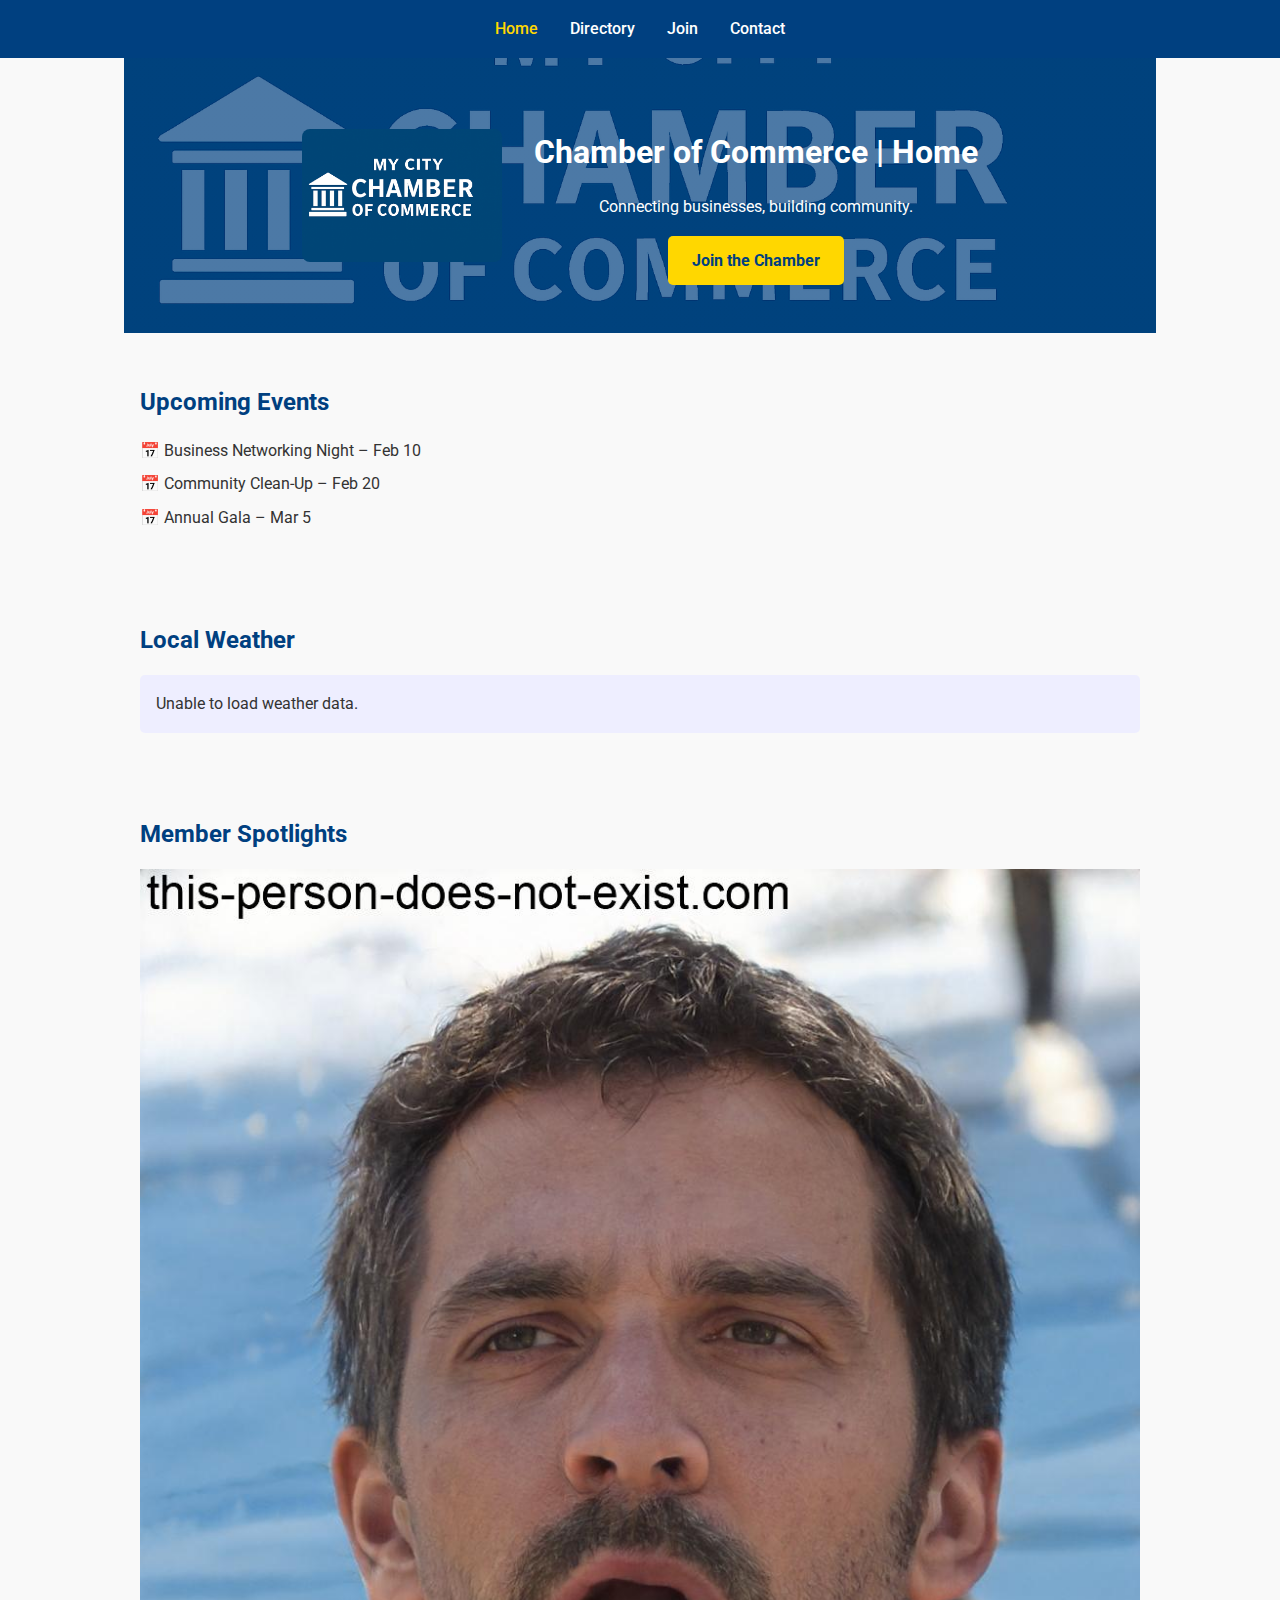
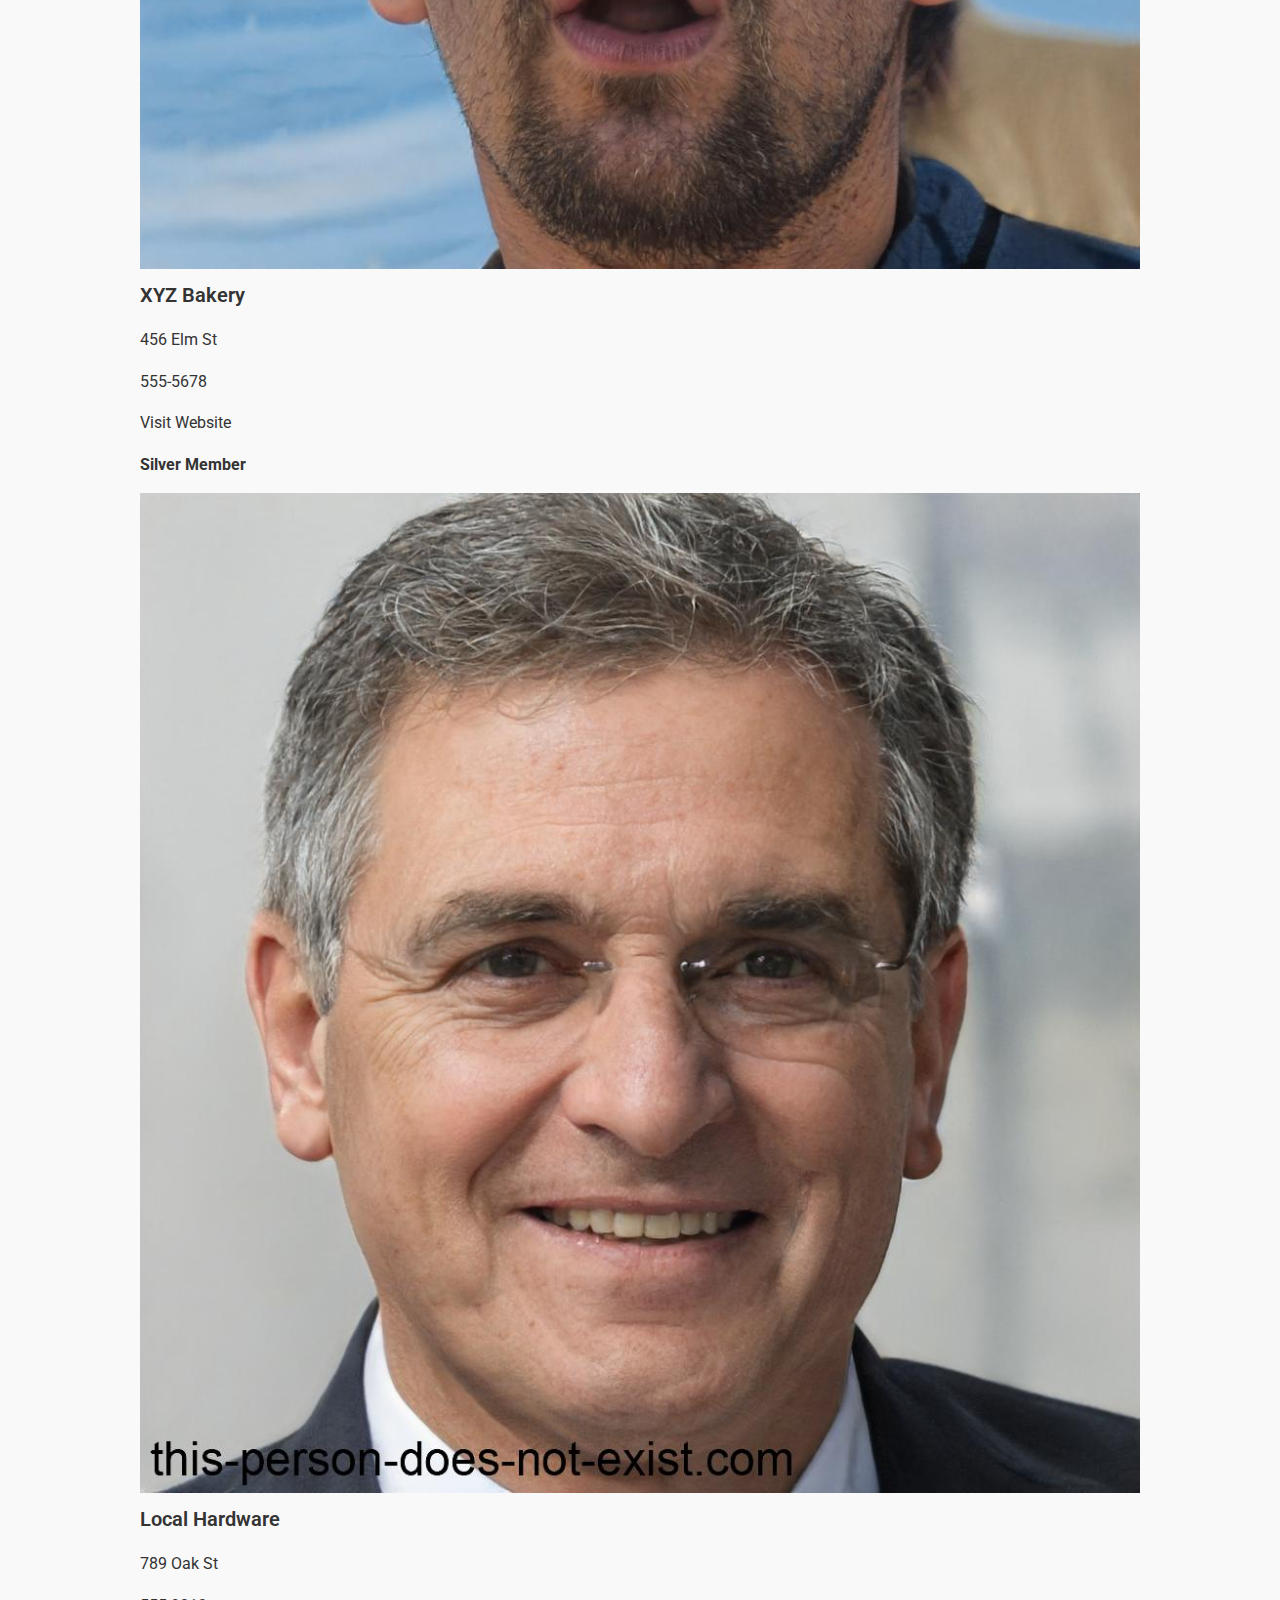
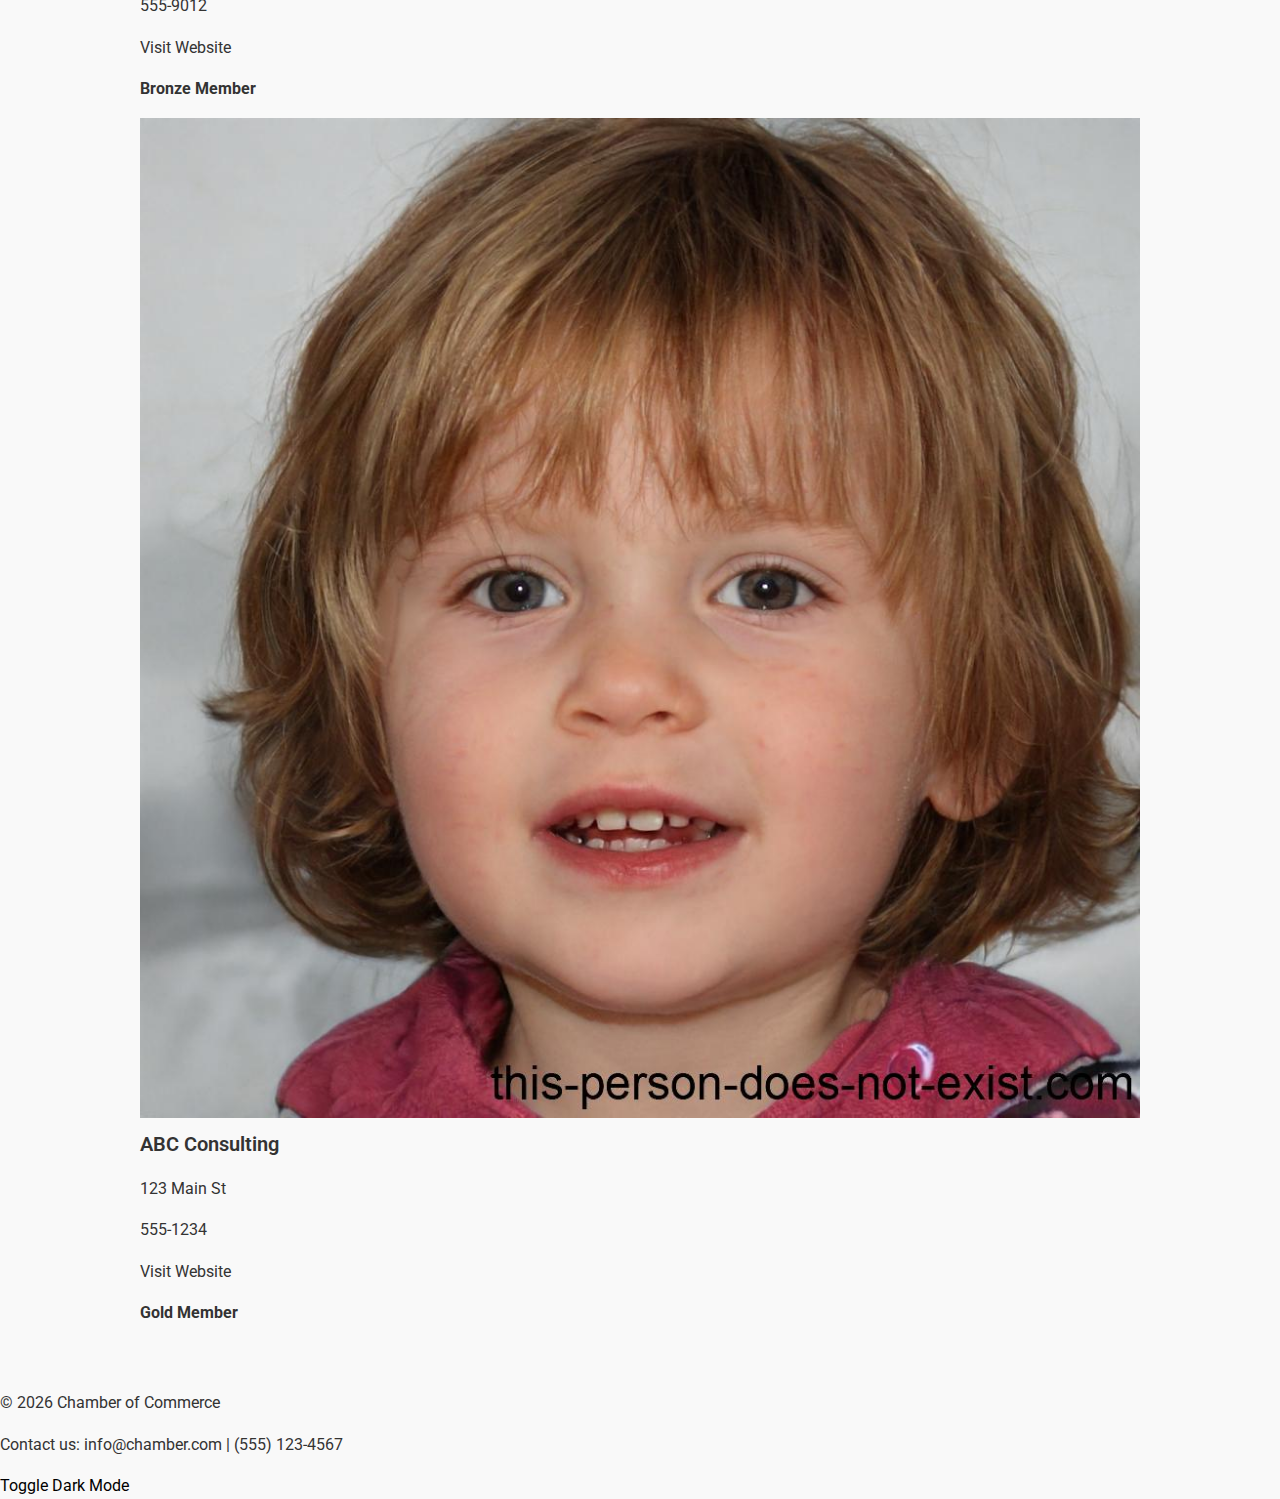
<file: chamber/index.html>
<!DOCTYPE html>
<html lang="en">
<head>
  <meta charset="UTF-8" />
  <meta name="viewport" content="width=device-width, initial-scale=1.0" />
  <title>Chamber of Commerce | Home</title>
  <meta name="description" content="Discover the Lagos Chamber of Commerce: connecting businesses, promoting growth, and building community together." />
  <meta name="author" content="Olalemi Emmanuel" />

  <!-- CSS Files -->
  <link rel="stylesheet" href="styles/styles.css" />
  <link rel="stylesheet" href="styles/normalize.css" />

  <!-- Favicon -->
  <link rel="icon" href="images/favicon.png" type="image/png" />

  <!-- Google Fonts -->
  <link rel="preconnect" href="https://fonts.googleapis.com">
  <link rel="preconnect" href="https://fonts.gstatic.com" crossorigin>
  <link href="https://fonts.googleapis.com/css2?family=Roboto:wght@400;700&display=swap" rel="stylesheet">

  <!-- Open Graph Meta Tags -->
  <meta property="og:title" content="Lagos Chamber of Commerce | Connecting Businesses and Community Growth" />
  <meta property="og:description" content="Join the Lagos Chamber of Commerce to connect with local businesses, discover events, and grow together in our thriving community." />
  <meta property="og:image" content="https://olaxemax.github.io/wdd231/chamber/images/assignment.webp" />
  <meta property="og:image:width" content="1200" />
  <meta property="og:image:height" content="630" />
  <meta property="og:url" content="https://olaxemax.github.io/wdd231/chamber/index.html" />
</head>
<body>
  <!-- Header -->
  <header>
    <nav>
      <a href="index.html">Home</a>
      <a href="directory.html">Directory</a>
      <a href="join.html">Join</a>
      <a href="contact.html">Contact</a>
    </nav>
  </header>

  <!-- Main Content -->
  <main>
    <!-- Hero Section -->
    <section class="hero">
      <img src="images/mycity.png" alt="City view" class="passport-photo" />
      <div class="cta">
        <h1>Chamber of Commerce | Home</h1>
        <p>Connecting businesses, building community.</p>
        <a href="join.html" class="btn">Join the Chamber</a>
      </div>
    </section>

    <!-- Current Events -->
    <section class="events">
      <h2>Upcoming Events</h2>
      <ul>
        <li>📅 Business Networking Night – Feb 10</li>
        <li>📅 Community Clean-Up – Feb 20</li>
        <li>📅 Annual Gala – Mar 5</li>
      </ul>
    </section>

    <!-- Weather Section -->
    <section class="weather">
      <h2>Local Weather</h2>
      <div id="weather-info">
        <!-- Weather data will be injected here by weather.js -->
      </div>
    </section>

    <!-- Spotlight Section -->
    <section class="spotlights">
      <h2>Member Spotlights</h2>
      <div id="spotlight-container">
        <!-- Spotlight businesses will be injected here by spotlight.js -->
      </div>
    </section>
  </main>

  <!-- Footer -->
  <footer>
    <p>&copy; 2026 Chamber of Commerce</p>
    <p>Contact us: info@chamber.com | (555) 123-4567</p>
  </footer>

  <!-- Scripts -->
  <script src="scripts/weather.js"></script>
  <script src="scripts/spotlight.js"></script>
  <script src="scripts/main.js"></script>
</body>
</html>
</file>
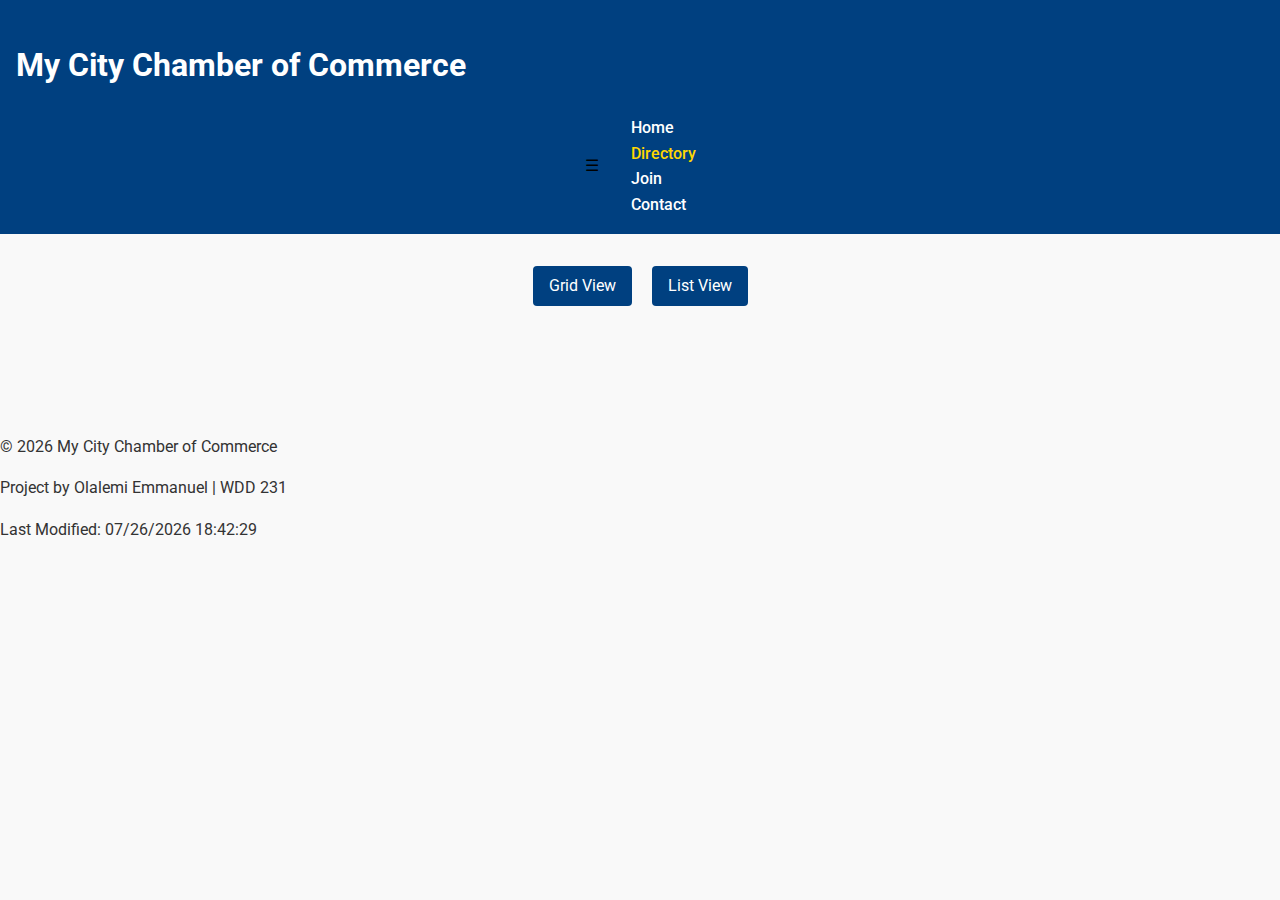
<file: chamber/directory.html>
<!DOCTYPE html>
<html lang="en">
<head>
  <meta charset="UTF-8">
  <meta name="viewport" content="width=device-width, initial-scale=1.0">
  <title>Chamber of Commerce Directory</title>
  <meta name="description" content="Business Directory for Chamber of Commerce">
  <meta name="author" content="Olalemi Emmanuel">
  <link rel="preconnect" href="https://fonts.googleapis.com">
  <link rel="preconnect" href="https://fonts.gstatic.com" crossorigin>
  <link href="https://fonts.googleapis.com/css2?family=Montserrat:wght@400;700&family=Roboto:wght@300;400;500&display=swap" rel="stylesheet">

  <meta property="og:title" content="Chamber of Commerce Directory">
  <meta property="og:type" content="website">
  <meta property="og:image" content="https://olaxemax.github.io/wdd231/chamber/images/mycity.png">
  <meta property="og:url" content="https://olaxemax.io/chamber/directory.html">
  <meta property="og:image:width" content="1200">
  <meta property="og:image:height" content="630">


  <link rel="icon" href="images/favicon.ico">
  <link rel="stylesheet" href="styles/styles.css">
</head>
<body>
  <header>
    <h1>My City Chamber of Commerce</h1>
    <nav>
      <button id="menuBtn" aria-label="Menu">&#9776;</button>
      <ul id="navLinks">
        <li><a href="../index.html">Home</a></li>
        <li><a href="directory.html" class="active">Directory</a></li>
        <li><a href="join.html">Join</a></li>
        <li><a href="contact.html">Contact</a></li>
      </ul>
    </nav>
  </header>

  <main>
    <section class="view-toggle">
      <button id="gridBtn">Grid View</button>
      <button id="listBtn">List View</button>
    </section>

    <section id="members" class="grid-view">
      <!-- Business cards injected here via JS -->
    </section>
  </main>

  <footer>
    <p>&copy; <span id="year"></span> My City Chamber of Commerce</p>
    <p>Project by Olalemi Emmanuel | WDD 231</p>
    <p>Last Modified: <span id="lastModified"></span></p>
  </footer>

  <script src="scripts/script.js"></script>
</body>
</html>
</file>
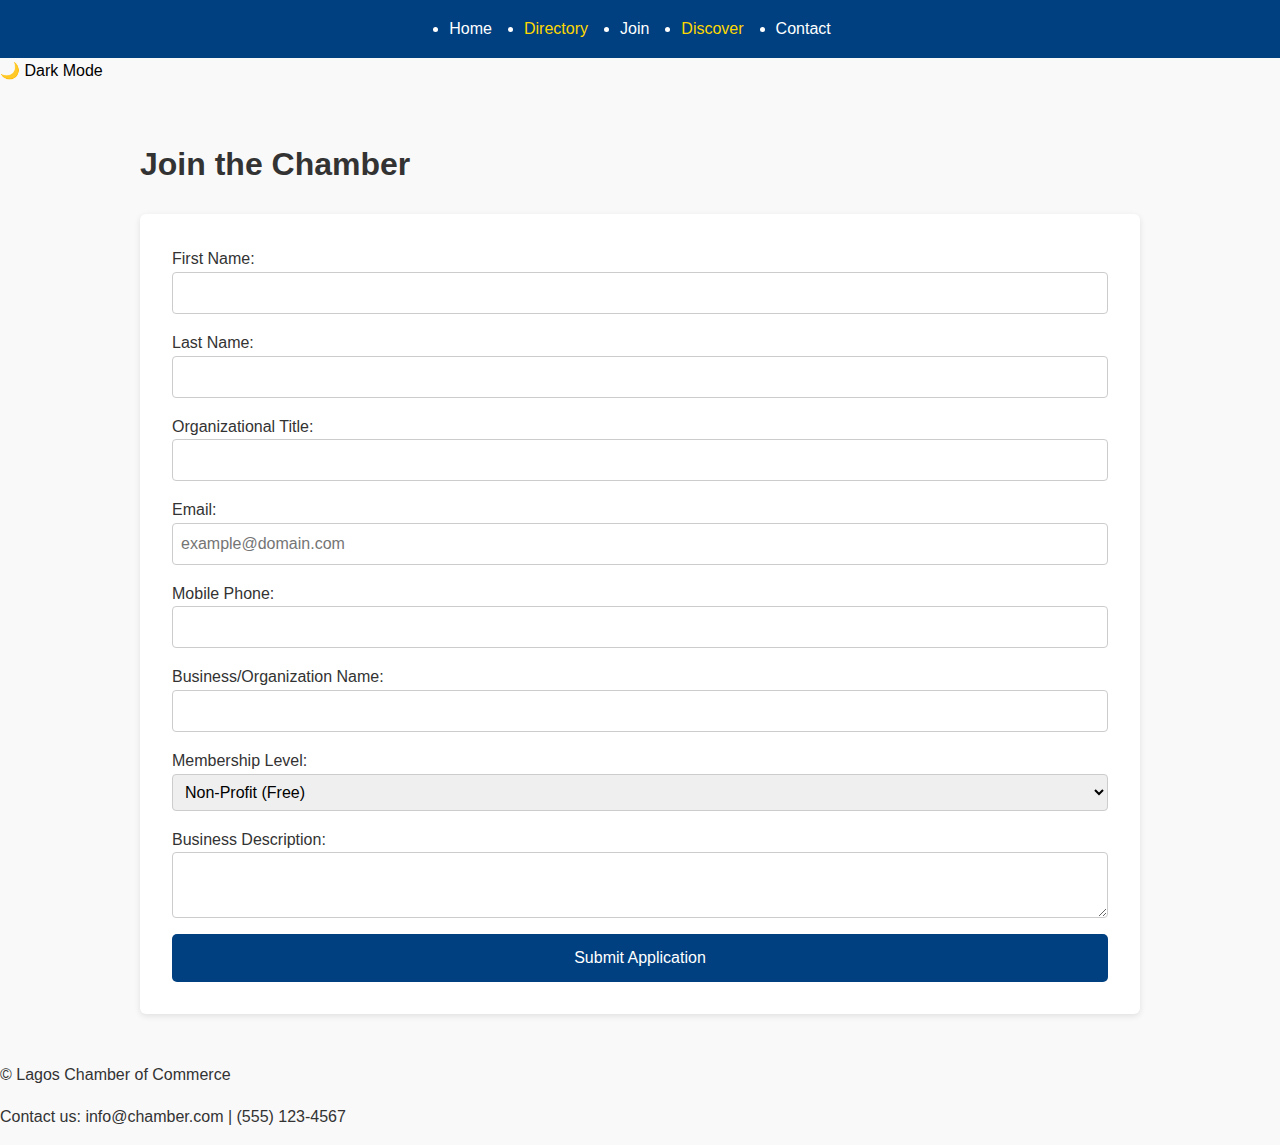
<file: chamber/join.html>
<!DOCTYPE html>
<html lang="en">
<head>
  <meta charset="UTF-8" />
  <meta name="viewport" content="width=device-width, initial-scale=1.0" />
  <title>Lagos Chamber of Commerce | Join</title>
  <link rel="stylesheet" href="styles/styles.css" />
</head>
<body>
  <header>
    <nav>
      <li><a href="index.html">Home</a></li>
        <li><a href="directory.html" class="active">Directory</a></li>
        <li><a href="join.html">Join</a></li>
        <li><a href="discover.html" class="active">Discover</a></li>
        <li><a href="contact.html">Contact</a></li>
    </nav>
  </header>

  <!-- Dark Mode Toggle -->
  <button id="darkModeToggle">🌙 Dark Mode</button>

  <main class="join-page">
    <section class="form-section">
      <h1>Join the Chamber</h1>
      <form method="get" action="thankyou.html">
        <label>
          First Name:
          <input type="text" name="firstName" required autocomplete="given-name">
        </label>

        <label>
          Last Name:
          <input type="text" name="lastName" required autocomplete="family-name">
        </label>

        <label>
          Organizational Title:
          <input type="text" name="title" pattern="[A-Za-z\\-\\s]{7,}">
        </label>

        <label>
          Email:
          <input type="email" name="email" required placeholder="example@domain.com">
        </label>

        <label>
          Mobile Phone:
          <input type="tel" name="phone" required autocomplete="tel">
        </label>

        <label>
          Business/Organization Name:
          <input type="text" name="organization" required>
        </label>

        <label>
          Membership Level:
          <select name="membership" required>
            <option value="np">Non-Profit (Free)</option>
            <option value="bronze">Bronze</option>
            <option value="silver">Silver</option>
            <option value="gold">Gold</option>
          </select>
        </label>

        <label>
          Business Description:
          <textarea name="description"></textarea>
        </label>

        <!-- Hidden timestamp -->
        <input type="hidden" name="timestamp" id="timestamp">

        <!-- Submit button -->
        <button type="submit">Submit Application</button>
      </form>
    </section>
  </main>

<footer>
    <p>&copy; <span id="year"></span> Lagos Chamber of Commerce</p>
    <p>Contact us: info@chamber.com | (555) 123-4567</p>
  </footer>

  <script>
    // Auto-fill timestamp
    document.getElementById("timestamp").value = new Date().toISOString();
  </script>
  <script src="scripts/darkmode.js"></script>
</body>
</html>
</file>
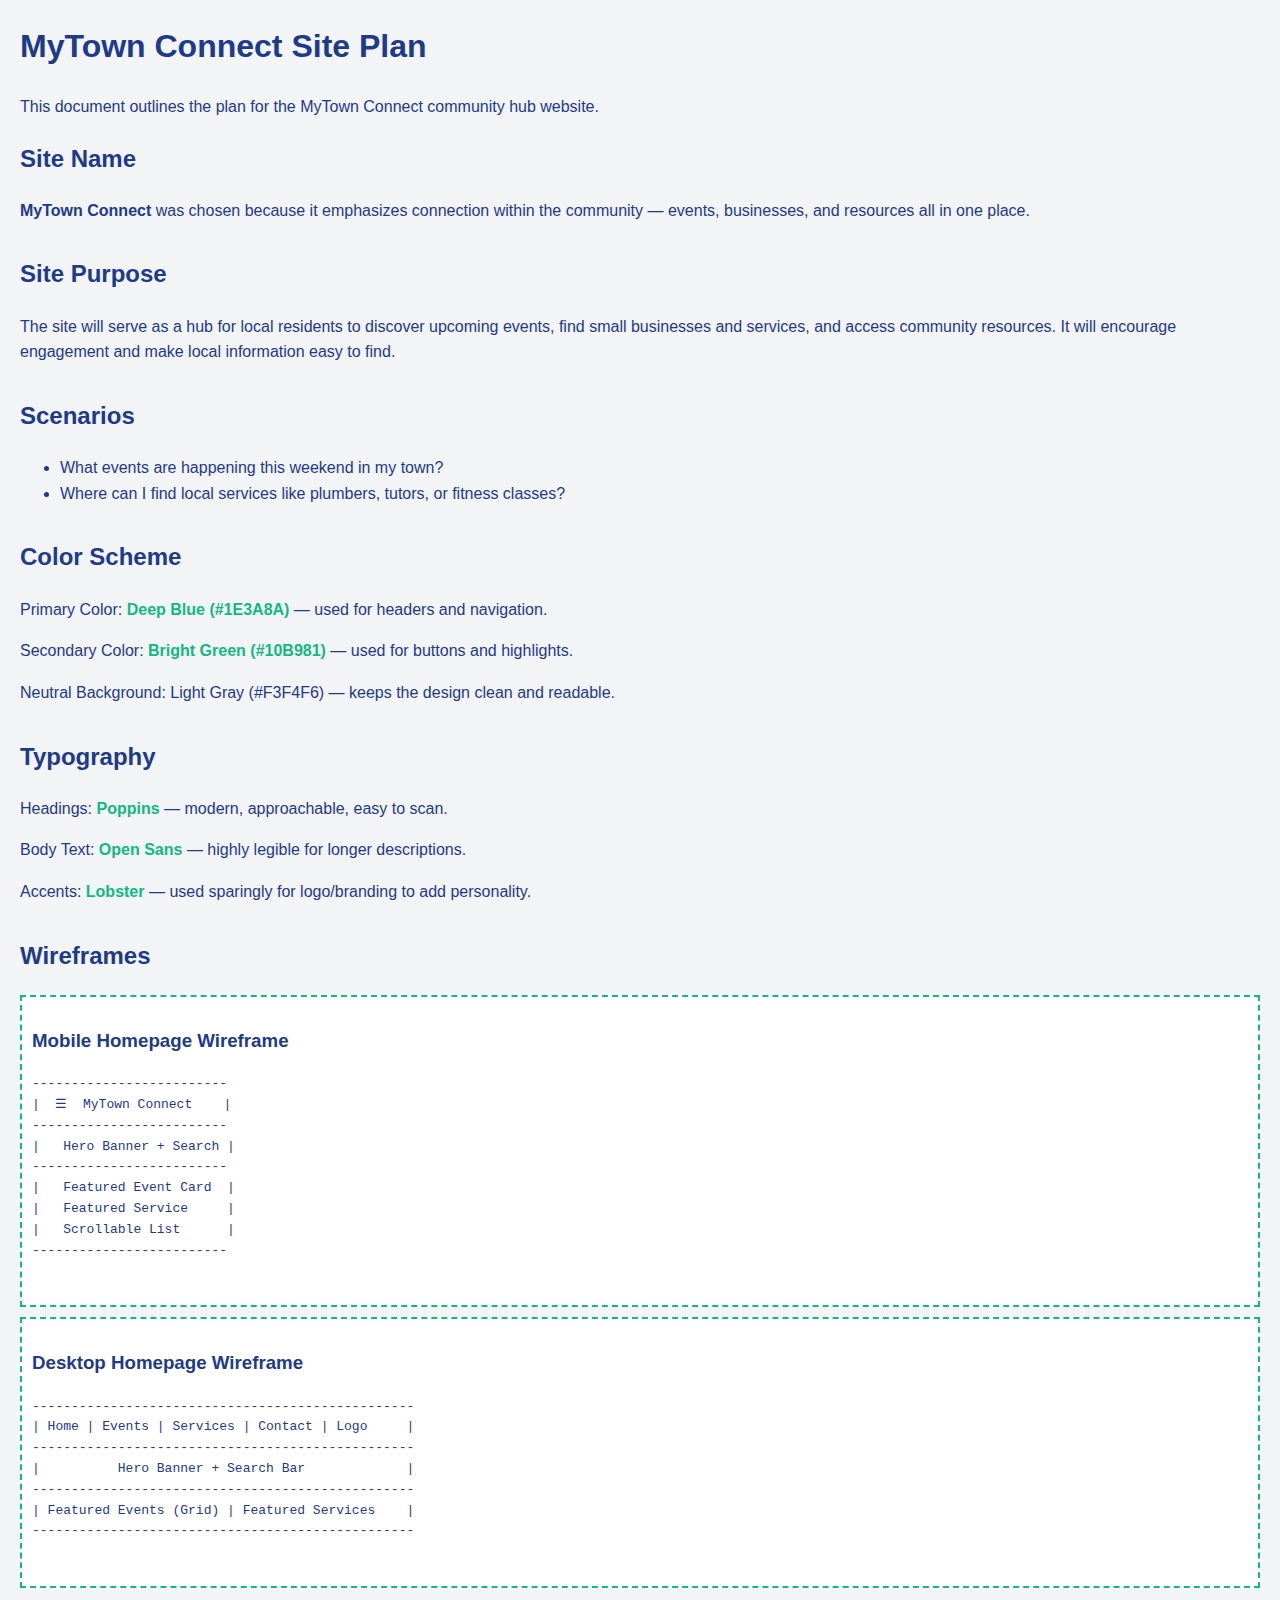
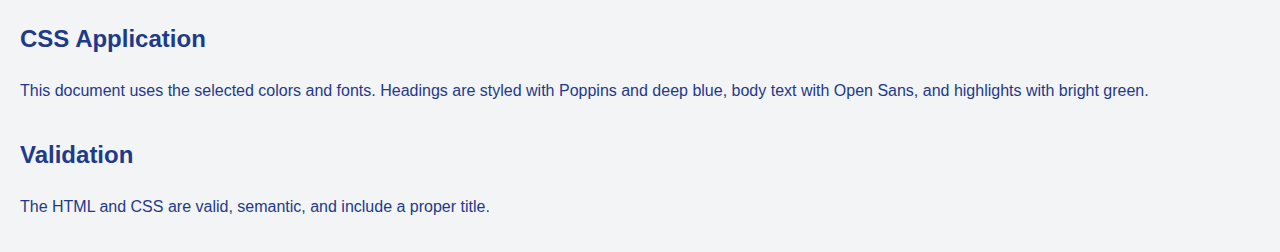
<file: chamber/siteplan.html>
<!DOCTYPE html>
<html lang="en">
<head>
  <meta charset="UTF-8">
  <meta name="viewport" content="width=device-width, initial-scale=1.0">
  <title>MyTown Connect Site Plan</title>
  <style>
    body {
      font-family: 'Open Sans', Arial, sans-serif;
      background-color: #F3F4F6;
      color: #1E3A8A;
      margin: 20px;
      line-height: 1.6;
    }
    h1, h2 {
      font-family: 'Poppins', sans-serif;
      color: #1E3A8A;
    }
    .highlight {
      color: #10B981;
      font-weight: bold;
    }
    section {
      margin-bottom: 2rem;
    }
    .wireframe {
      border: 2px dashed #10B981;
      padding: 10px;
      margin: 10px 0;
      background-color: #fff;
    }
  </style>
</head>
<body>
  <header>
    <h1>MyTown Connect Site Plan</h1>
    <p>This document outlines the plan for the MyTown Connect community hub website.</p>
  </header>

  <main>
    <section>
      <h2>Site Name</h2>
      <p><strong>MyTown Connect</strong> was chosen because it emphasizes connection within the community — events, businesses, and resources all in one place.</p>
    </section>

    <section>
      <h2>Site Purpose</h2>
      <p>The site will serve as a hub for local residents to discover upcoming events, find small businesses and services, and access community resources. It will encourage engagement and make local information easy to find.</p>
    </section>

    <section>
      <h2>Scenarios</h2>
      <ul>
        <li>What events are happening this weekend in my town?</li>
        <li>Where can I find local services like plumbers, tutors, or fitness classes?</li>
      </ul>
    </section>

    <section>
      <h2>Color Scheme</h2>
      <p>Primary Color: <span class="highlight">Deep Blue (#1E3A8A)</span> — used for headers and navigation.</p>
      <p>Secondary Color: <span class="highlight">Bright Green (#10B981)</span> — used for buttons and highlights.</p>
      <p>Neutral Background: Light Gray (#F3F4F6) — keeps the design clean and readable.</p>
    </section>

    <section>
      <h2>Typography</h2>
      <p>Headings: <span class="highlight">Poppins</span> — modern, approachable, easy to scan.</p>
      <p>Body Text: <span class="highlight">Open Sans</span> — highly legible for longer descriptions.</p>
      <p>Accents: <span class="highlight">Lobster</span> — used sparingly for logo/branding to add personality.</p>
    </section>

    <section>
      <h2>Wireframes</h2>
      <div class="wireframe">
        <h3>Mobile Homepage Wireframe</h3>
        <pre>
-------------------------
|  ☰  MyTown Connect    |
-------------------------
|   Hero Banner + Search |
-------------------------
|   Featured Event Card  |
|   Featured Service     |
|   Scrollable List      |
-------------------------
        </pre>
      </div>

      <div class="wireframe">
        <h3>Desktop Homepage Wireframe</h3>
        <pre>
-------------------------------------------------
| Home | Events | Services | Contact | Logo     |
-------------------------------------------------
|          Hero Banner + Search Bar             |
-------------------------------------------------
| Featured Events (Grid) | Featured Services    |
-------------------------------------------------
        </pre>
      </div>
    </section>

    <section>
      <h2>CSS Application</h2>
      <p>This document uses the selected colors and fonts. Headings are styled with Poppins and deep blue, body text with Open Sans, and highlights with bright green.</p>
    </section>

    <section>
      <h2>Validation</h2>
      <p>The HTML and CSS are valid, semantic, and include a proper title.</p>
    </section>
  </main>
</body>
</html>
</file>
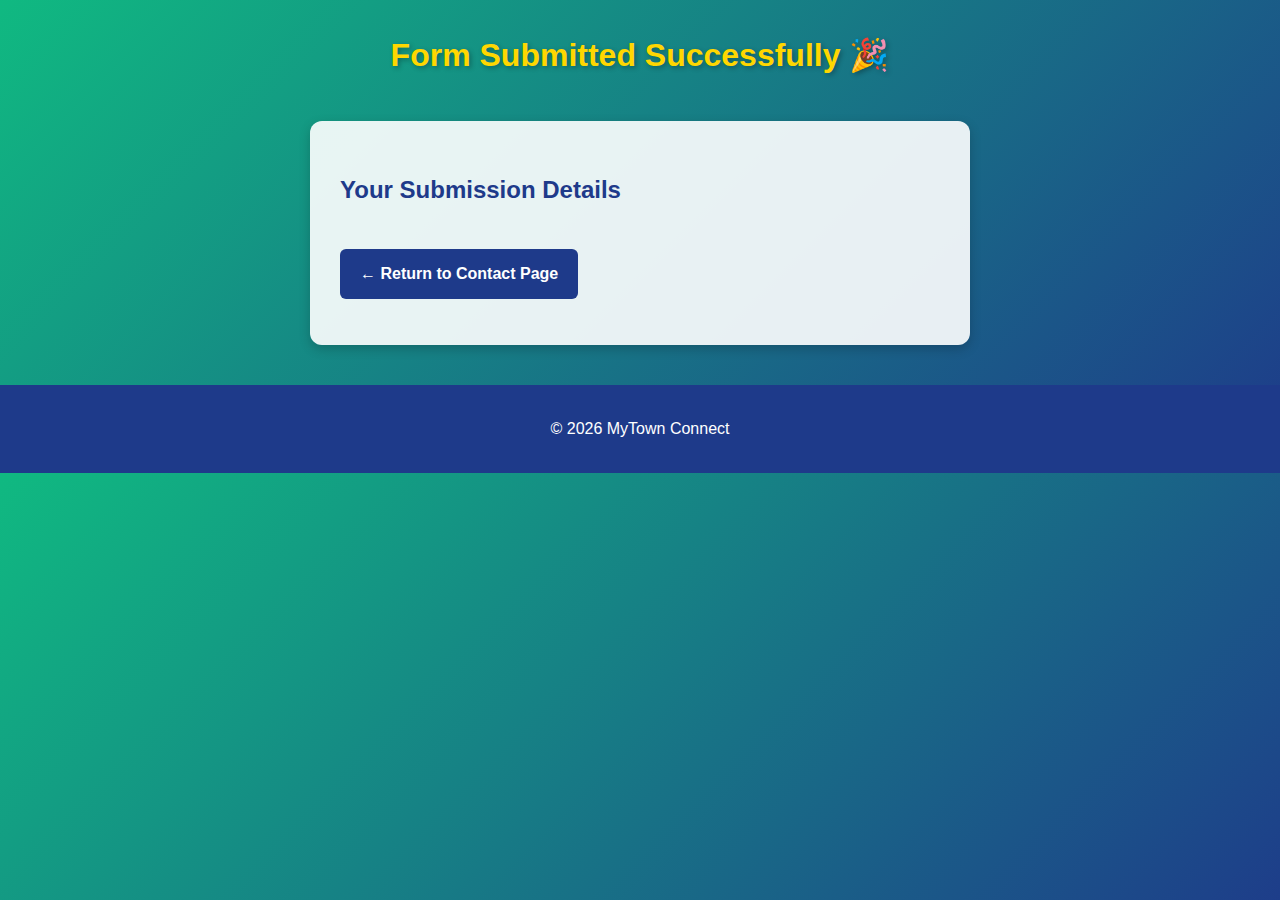
<file: final/form_success.html>
<!DOCTYPE html>
<html lang="en" class="success-page">
<head>
  <meta charset="UTF-8">
  <meta name="viewport" content="width=device-width, initial-scale=1.0">
  <title>Form Submission Success</title>
  <link rel="stylesheet" href="styles/small.css" media="screen and (max-width: 768px)">
  <link rel="stylesheet" href="styles/large.css" media="screen and (min-width: 769px)">
</head>
<body class="success-page">
  <header>
    <h1>Form Submitted Successfully 🎉</h1>
  </header>
  <main>
    <section>
      <h2>Your Submission Details</h2>
      <div id="form-data"></div>

      <!-- Confirmation link back to Contact page -->
      <p>
        <a href="contact.html" class="back-link">← Return to Contact Page</a>
      </p>
    </section>
  </main>
  <footer>
    <p>&copy; 2026 MyTown Connect</p>
  </footer>

  <script>
    // Extract query parameters from URL
    const params = new URLSearchParams(window.location.search);
    const output = document.getElementById('form-data');

    let html = "<ul>";
    params.forEach((value, key) => {
      html += `<li><strong>${key}:</strong> ${value}</li>`;
    });
    html += "</ul>";

    output.innerHTML = html;
  </script>
</body>
</html>
</file>
<file: final/styles/small.css>
/* small.css - Mobile styles */

/* Global */
body {
  font-family: 'Open Sans', Arial, sans-serif;
  background-color: #F3F4F6;
  color: #37474F; /* neutral dark gray for readability */
  margin: 0;
  padding: 0;
  line-height: 1.6;
}

h1, h2, h3 {
  font-family: 'Poppins', sans-serif;
  color: #1E3A8A;
}

.logo {
  font-family: 'Lobster', cursive;
  font-size: 1.5rem;
  color: #10B981;
  text-decoration: none;
}

/* Navigation */
nav {
  flex-direction: column;
  align-items: flex-start;
  background-color: #1E3A8A;
  padding: 10px;
}

#menu-toggle {
  display: block;
  background: none;
  border: none;
  font-size: 1.8rem;
  color: #fff;
  margin-left: auto;
}

#nav-links {
  display: none;
  flex-direction: column;
  background-color: #1E3A8A;
  width: 100%;
  padding: 10px;
}

#nav-links.show {
  display: flex;
}

nav ul li {
  margin: 10px 0;
}

nav ul li a {
  color: #fff;
  text-decoration: none;
  font-weight: 600;
}

nav ul li a:hover {
  color: #10B981;
}

/* Hero */
.hero {
  position: relative;
  text-align: center;
  padding: 30px 15px;
  background: url('../images/hero.jpg') no-repeat center center/cover;
  color: #fff;
}

.hero::before {
  content: "";
  position: absolute;
  inset: 0;
  background-color: rgba(30, 58, 138, 0.6);
  z-index: 0;
}

.hero h1, .hero p, .search-form {
  position: relative;
  z-index: 1;
}

.search-form input, .search-form button {
  margin-top: 10px;
  padding: 10px;
  border-radius: 5px;
}

/* Featured Sections */
.featured {
  padding: 15px;
}

#featured-events, #featured-services {
  display: grid;
  grid-template-columns: 1fr;
  gap: 15px;
}

/* Cards */
.card {
  background-color: #fff;
  border: 1px solid #ddd;
  border-radius: 8px;
  padding: 15px;
  box-shadow: 0 2px 5px rgba(0,0,0,0.1);
}

/* Footer */
footer {
  background-color: #1E3A8A;
  color: #fff;
  text-align: center;
  padding: 15px;
}

footer a {
  color: #10B981;
}

/* Success Page Styling - Mobile */
body.success-page {
  background: linear-gradient(135deg, #10B981, #1E3A8A);
  color: #fff;
}

.success-page header h1 {
  color: #FFD700;
  text-align: center;
  margin: 20px 0;
}

.success-page main section {
  background-color: rgba(255, 255, 255, 0.95);
  color: #37474F;
  padding: 20px;
  border-radius: 10px;
  margin: 20px;
  box-shadow: 0 3px 8px rgba(0,0,0,0.2);
}

.success-page #form-data ul {
  list-style: none;
  padding: 0;
}

.success-page #form-data li {
  margin: 8px 0;
  font-weight: 600;
}

/* Back Link styled as button */
.back-link {
  display: block;
  margin: 20px auto 0;
  padding: 10px 15px;
  background-color: #1E3A8A;
  color: #fff;
  text-align: center;
  text-decoration: none;
  border-radius: 6px;
  font-weight: 600;
}

.back-link:hover {
  background-color: #10B981;
}

/* Contact Form Styling - Mobile */
.contact-form {
  margin: 20px;
  background-color: #fff;
  padding: 20px;
  border-radius: 10px;
  box-shadow: 0 3px 8px rgba(0,0,0,0.1);
}

.contact-form label {
  display: block;
  margin-bottom: 6px;
  font-weight: 600;
  color: #1E3A8A;
}

.contact-form input,
.contact-form textarea {
  width: 100%;
  padding: 10px;
  margin-bottom: 15px;
  border: 1px solid #ddd;
  border-radius: 6px;
  font-size: 0.95rem;
  transition: border-color 0.3s ease, box-shadow 0.3s ease;
}

.contact-form input:focus,
.contact-form textarea:focus {
  border-color: #10B981;
  box-shadow: 0 0 5px rgba(16, 185, 129, 0.4);
  outline: none;
}

.contact-form button {
  background-color: #1E3A8A;
  color: #fff;
  padding: 10px 20px;
  border: none;
  border-radius: 6px;
  font-size: 1rem;
  font-weight: 600;
  cursor: pointer;
  transition: background-color 0.3s ease, transform 0.2s ease;
}

.contact-form button:hover {
  background-color: #10B981;
  transform: translateY(-2px);
}

/* Show More Button */
.show-more-btn {
  display: inline-block;
  padding: 10px 20px;
  background-color: #1E3A8A;
  color: #fff;
  text-decoration: none;
  border-radius: 6px;
  font-weight: 600;
  transition: background-color 0.3s ease, transform 0.2s ease;
}

.show-more-btn:hover {
  background-color: #10B981;
  transform: translateY(-2px);
}
</file>
<file: final/styles/large.css>
/* large.css - Desktop styles */

/* Global */
body {
  font-family: 'Open Sans', Arial, sans-serif;
  background-color: #F3F4F6;
  color: #37474F;
  margin: 0;
  padding: 0;
  line-height: 1.6;
}

h1, h2, h3 {
  font-family: 'Poppins', sans-serif;
  color: #1E3A8A;
}

.logo {
  font-family: 'Lobster', cursive;
  font-size: 1.8rem;
  color: #10B981;
  text-decoration: none;
}

/* Navigation */
nav {
  display: flex;
  justify-content: space-between;
  align-items: center;
  background-color: #1E3A8A;
  padding: 10px 20px;
}

#menu-toggle {
  display: none; /* hidden on desktop */
}

#nav-links {
  display: flex;
  gap: 20px;
}

nav ul li a {
  color: #fff;
  text-decoration: none;
  font-weight: 600;
}

nav ul li a:hover {
  color: #10B981;
}

/* Hero */
.hero {
  position: relative;
  text-align: center;
  padding: 60px 40px;
  background: url('../images/hero.jpg') no-repeat center center/cover;
  color: #fff;
}

.hero::before {
  content: "";
  position: absolute;
  inset: 0;
  background-color: rgba(30, 58, 138, 0.6);
  z-index: 0;
}

.hero h1, .hero p, .search-form {
  position: relative;
  z-index: 1;
}

.hero h1 {
  font-size: 3rem;
}

.hero p {
  font-size: 1.3rem;
}

/* Featured Sections */
.featured {
  padding: 30px 40px;
}

#featured-events, #featured-services {
  display: grid;
  grid-template-columns: repeat(auto-fit, minmax(250px, 1fr));
  gap: 20px;
}

/* Cards */
.card {
  background-color: #fff;
  border: 1px solid #ddd;
  border-radius: 8px;
  padding: 20px;
  box-shadow: 0 2px 5px rgba(0,0,0,0.1);
}

.card:hover {
  transform: translateY(-5px);
  box-shadow: 0 4px 10px rgba(0,0,0,0.15);
}

/* Footer */
footer {
  background-color: #1E3A8A;
  color: #fff;
  text-align: center;
  padding: 15px;
}

footer a {
  color: #10B981;
}

/* Success Page Styling - Desktop */
body.success-page {
  background: linear-gradient(135deg, #10B981, #1E3A8A);
  color: #fff;
}

.success-page header h1 {
  color: #FFD700; /* gold accent */
  text-shadow: 2px 2px 5px rgba(0,0,0,0.3);
  text-align: center;
  margin-top: 30px;
}

.success-page main section {
  background-color: rgba(255, 255, 255, 0.9);
  color: #37474F;
  padding: 30px;
  border-radius: 12px;
  max-width: 600px;
  margin: 40px auto;
  box-shadow: 0 4px 12px rgba(0,0,0,0.2);
}

.success-page #form-data ul {
  list-style: none;
  padding: 0;
}

.success-page #form-data li {
  margin: 10px 0;
  font-weight: 600;
}

/* Back Link styled as button */
.back-link {
  display: inline-block;
  margin-top: 20px;
  padding: 12px 20px;
  background-color: #1E3A8A;
  color: #fff;
  text-decoration: none;
  border-radius: 6px;
  font-weight: 600;
  transition: background-color 0.3s ease;
}

.back-link:hover {
  background-color: #10B981;
}

/* Contact Form Styling - Desktop */
.contact-form {
  max-width: 600px;
  margin: 30px auto;
  background-color: #fff;
  padding: 30px;
  border-radius: 12px;
  box-shadow: 0 4px 12px rgba(0,0,0,0.15);
}

.contact-form label {
  display: block;
  margin-bottom: 8px;
  font-weight: 600;
  color: #1E3A8A;
}

.contact-form input,
.contact-form textarea {
  width: 100%;
  padding: 12px;
  margin-bottom: 20px;
  border: 1px solid #ddd;
  border-radius: 8px;
  font-size: 1rem;
  transition: border-color 0.3s ease, box-shadow 0.3s ease;
}

.contact-form input:focus,
.contact-form textarea:focus {
  border-color: #10B981;
  box-shadow: 0 0 6px rgba(16, 185, 129, 0.4);
  outline: none;
}

.contact-form button {
  background-color: #1E3A8A;
  color: #fff;
  padding: 12px 25px;
  border: none;
  border-radius: 8px;
  font-size: 1rem;
  font-weight: 600;
  cursor: pointer;
  transition: background-color 0.3s ease, transform 0.2s ease;
}

.contact-form button:hover {
  background-color: #10B981;
  transform: translateY(-2px);
}

/* Show More Button */
.show-more-btn {
  display: inline-block;
  padding: 10px 20px;
  background-color: #1E3A8A;
  color: #fff;
  text-decoration: none;
  border-radius: 6px;
  font-weight: 600;
  transition: background-color 0.3s ease, transform 0.2s ease;
}

.show-more-btn:hover {
  background-color: #10B981;
  transform: translateY(-2px);
}
</file>
<file: chamber/styles/styles.css>
/* =========================
   Normalize + Base Reset
========================= */
html {
  line-height: 1.5;
  -webkit-text-size-adjust: 100%;
  font-size: 16px;
  scroll-behavior: smooth;
}

body {
  margin: 0;
  font-family: 'Roboto', 'Montserrat', sans-serif;
  background-color: #f9f9f9;
  color: #333;
  line-height: 1.6;
}

main,
header,
footer,
section,
nav {
  display: block;
}

h1 {
  font-size: 2rem;
  margin: 0.75em 0;
  font-weight: 700;
}

h2 {
  font-size: 1.5rem;
  margin: 0.75em 0;
  font-weight: 700;
}

h3 {
  font-size: 1.25rem;
  margin: 0.5em 0;
  font-weight: 600;
}

a {
  background-color: transparent;
  text-decoration: none;
  color: inherit;
  cursor: pointer;
}

b,
strong {
  font-weight: 700;
}

small {
  font-size: 80%;
}

img {
  border-style: none;
  max-width: 100%;
  height: auto;
  display: block;
}

button,
input,
select,
textarea {
  font-family: inherit;
  font-size: 100%;
  line-height: 1.5;
  margin: 0;
}

button {
  overflow: visible;
  border: none;
  background: none;
  padding: 0;
  cursor: pointer;
}

button,
select {
  text-transform: none;
}

[type="button"],
[type="reset"],
[type="submit"],
button {
  -webkit-appearance: button;
}

textarea {
  overflow: auto;
  resize: vertical;
}

[hidden] {
  display: none !important;
}

ul {
  margin: 0;
  padding: 0;
  list-style: none;
}

button:focus,
input:focus,
select:focus,
textarea:focus {
  outline: 2px solid #ffd700;
  outline-offset: 2px;
}

/* =========================
   Header & Navigation
========================= */
header {
  background: #004080;
  color: #fff;
  padding: 1rem;
}

header nav {
  display: flex;
  justify-content: center;
  gap: 2rem;
}

header nav a {
  color: #fff;
  text-decoration: none;
  font-weight: 500;
  transition: color 0.3s ease;
}

header nav a:hover,
header nav a.active {
  color: #ffd700;
}

/* =========================
   Hero Section
========================= */
.hero {
  display: flex;
  align-items: center;
  justify-content: center;
  padding: 3rem 1rem;
  background: linear-gradient(rgba(0,64,128,0.7), rgba(0,64,128,0.7)),
              url('../images/mycity.png') center/cover no-repeat;
  color: #fff;
  text-align: center;
}

.hero img {
  max-width: 200px;
  border-radius: 8px;
  margin-right: 2rem;
}

.hero .cta h1 {
  font-size: 2rem;
  margin-bottom: 1rem;
}

.hero .btn {
  display: inline-block;
  background: #ffd700;
  color: #004080;
  padding: 0.75rem 1.5rem;
  border-radius: 5px;
  text-decoration: none;
  font-weight: bold;
  transition: background 0.3s ease;
}

.hero .btn:hover {
  background: #ffb700;
}

/* =========================
   Sections
========================= */
main section {
  padding: 2rem 1rem;
  max-width: 1000px;
  margin: auto;
}

h2 {
  margin-bottom: 1rem;
  color: #004080;
}

.events li {
  margin: 0.5rem 0;
}

.weather #weather-info {
  background: #eef;
  padding: 1rem;
  border-radius: 5px;
}

/* =========================
   Directory Page
========================= */
.view-toggle {
  text-align: center;
  margin-bottom: 1rem;
}

.view-toggle button {
  margin: 0 0.5rem;
  padding: 0.5rem 1rem;
  background: #004080;
  color: #fff;
  border: none;
  border-radius: 4px;
  cursor: pointer;
}

.view-toggle button:hover {
  background: #003060;
}

#members.grid-view {
  display: grid;
  grid-template-columns: repeat(auto-fit, minmax(250px, 1fr));
  gap: 1rem;
}

#members.list-view {
  display: block;
}

#members .card {
  background: #fff;
  padding: 1rem;
  border: 1px solid #ddd;
  border-radius: 6px;
  text-align: center;
  transition: transform 0.3s ease;
}

#members .card:hover {
  transform: translateY(-5px);
}

/* =========================
   Join Page
========================= */
.join-page .form-section form {
  display: grid;
  gap: 1rem;
  background: #fff;
  padding: 2rem;
  border-radius: 6px;
  box-shadow: 0 2px 6px rgba(0,0,0,0.1);
}

.join-page label {
  display: flex;
  flex-direction: column;
  font-weight: 500;
}

.join-page input,
.join-page select,
.join-page textarea {
  padding: 0.5rem;
  border: 1px solid #ccc;
  border-radius: 4px;
}

.join-page button {
  background: #004080;
  color: #fff;
  padding: 0.75rem;
  border: none;
  border-radius: 5px;
  cursor: pointer;
}

.join-page button:hover {
  background: #003060;
}

/* Membership Cards */
.membership-cards {
  display: grid;
  grid-template-columns: repeat(auto-fit, minmax(220px, 1fr));
  gap: 1rem;
  margin-top: 2rem;
}

.membership-cards .card {
  background: #fff;
  padding: 1rem;
  border-radius: 6px;
  text-align: center;
  border: 1px solid #ddd;
}

.membership-cards .card h3 {
  color: #004080;
}

.membership-cards button {
  margin-top: 1rem;
  background: #ffd700;
  color: #004080;
  border: none;
  padding: 0.5rem 1rem;
  border-radius: 4px;
  cursor: pointer;
}

.membership-cards button:hover {
  background: #ffb700;
}

/* =========================
   Discover Page
========================= */
.attractions-grid {
  display: grid;
  gap: 1rem;
  grid-template-areas:
    "a"
    "b"
    "c"
    "d"
    "e"
    "f"
    "g"
    "h";
}

.attraction {
  background: #fff;
  border: 1px solid #ddd;
  padding: 1rem;
  border-radius: 8px;
  transition: transform 0.3s ease, box-shadow 0.3s ease;
  opacity: 0;
  transform: translateY(20px);
  animation: cardFadeIn 0.8s ease forwards;
}

.attraction figure {
  margin: 0;
}

.attraction img {
  width: 100%;
  height: auto;
  border-radius: 6px;
}

.attraction h2 {
  color: #004080;
  margin-top: 0.5rem;
}

.attraction address {
  font-style: normal;
  color: #555;
  margin: 0.5rem 0;
}

.attraction button {
  margin-top: 1rem;
  background: #ffd700;
  color: #004080;
  border: none;
  padding: 0.5rem 1rem;
  border-radius: 4px;
  cursor: pointer;
  font-weight: bold;
}

.attraction button:hover {
  background: #ffb700;
}

/* Hover effect (desktop only) */
@media (hover: hover) {
  .attraction:hover {
    transform: scale(1.03);
    box-shadow: 0 4px 12px rgba(0,0,0,0.2);
  }
}

/* Medium screens */
@media (min-width: 641px) {
  .attractions-grid {
    grid-template-columns: repeat(2, 1fr);
    grid-template-areas:
      "a b"
      "c d"
      "e f"
      "g h";
  }
}

/* Large screens */
@media (min-width: 1025px) {
  .attractions-grid {
    grid-template-columns: repeat(4, 1fr);
    grid-template-areas:
      "a b c
</file>
